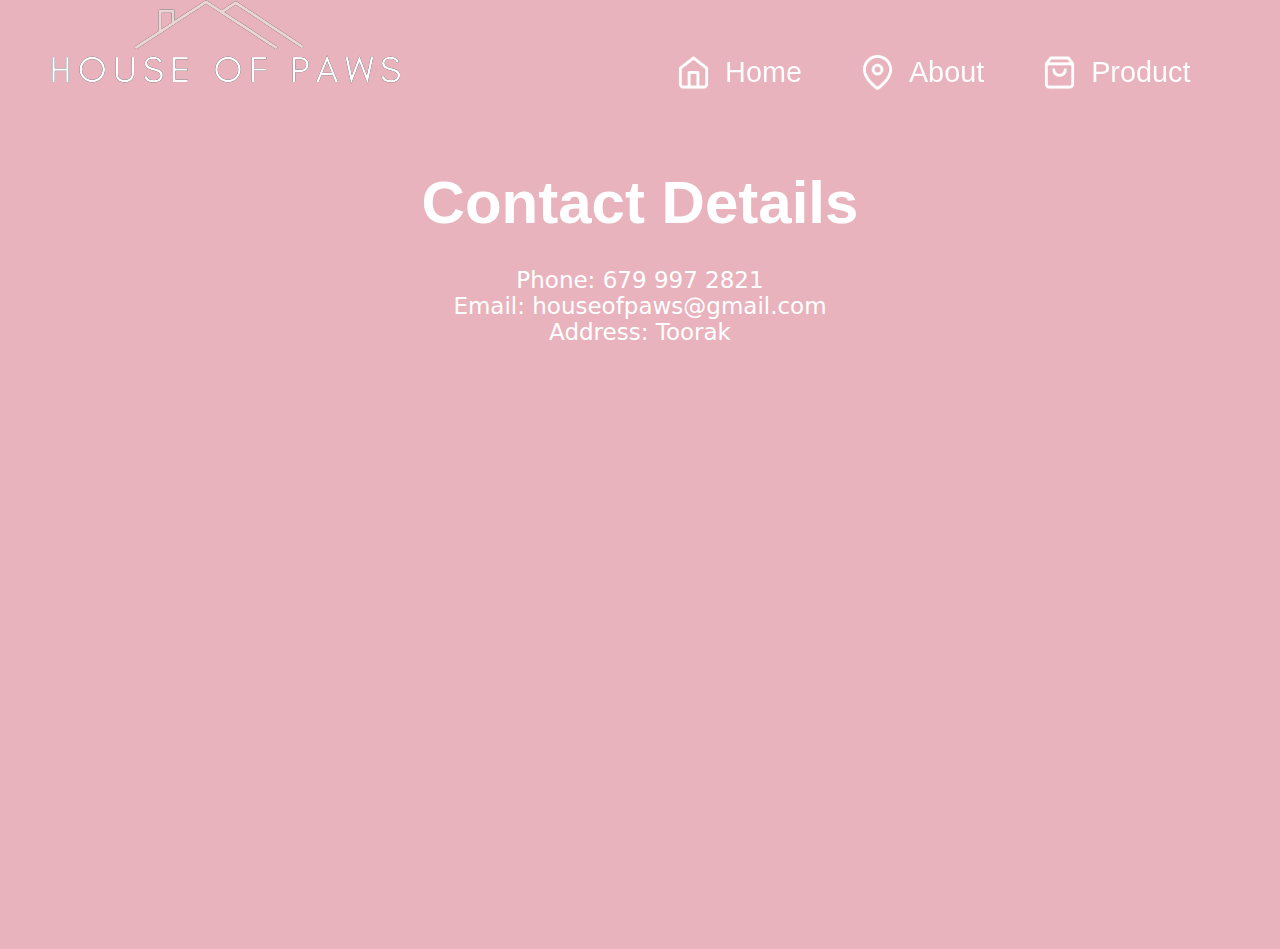
<file: about.html>
<!DOCTYPE html>
<html lang="en">
  <head>
    <meta charset="UTF-8" />
    <meta name="viewport" content="width=device-width, initial-scale=1.0" />
    <title>House Of Paws | About</title>
    <link rel="stylesheet" href="style.css" />
  </head>
  <body>
    <nav class="top-navigation">
      <div class="nav-logo">
        <!-- <img src="./media/menu.png" class="menu icons" /> -->
        <img src="./media/logo.png" class="logo" />
      </div>
      <div class="nav-links">
        <a href="" class="links">
          <img src="./media/home.png" class="icons link-icons" /> Home
        </a>
        <a href="" class="links">
          <img src="./media/map-pin.png" class="icons link-icons" /> About
        </a>
        <a href="" class="links">
          <img src="./media/shopping-bag.png" class="icons link-icons" />
          Product
        </a>
      </div>
    </nav>
    <div class="about-container">
      <h1 class="about-title">Contact Details</h1>
      <p class="phone">Phone: 679 997 2821</p>
      <p class="email">Email: houseofpaws@gmail.com</p>
      <p class="address">Address: Toorak</p>
      <div class="google-maps">
        <div style="width: 100%">
          <iframe
            width="100%"
            height="600"
            frameborder="0"
            scrolling="no"
            marginheight="0"
            marginwidth="0"
            src="https://maps.google.com/maps?width=100%25&amp;height=600&amp;hl=en&amp;q=suva%20fiji+(House%20Of%20Paws)&amp;t=&amp;z=14&amp;ie=UTF8&amp;iwloc=B&amp;output=embed"
            ><a href="https://www.maps.ie/distance-area-calculator.html"
              >measure distance on map</a
            ></iframe
          >
        </div>
      </div>
    </div>
  </body>
</html>
</file>
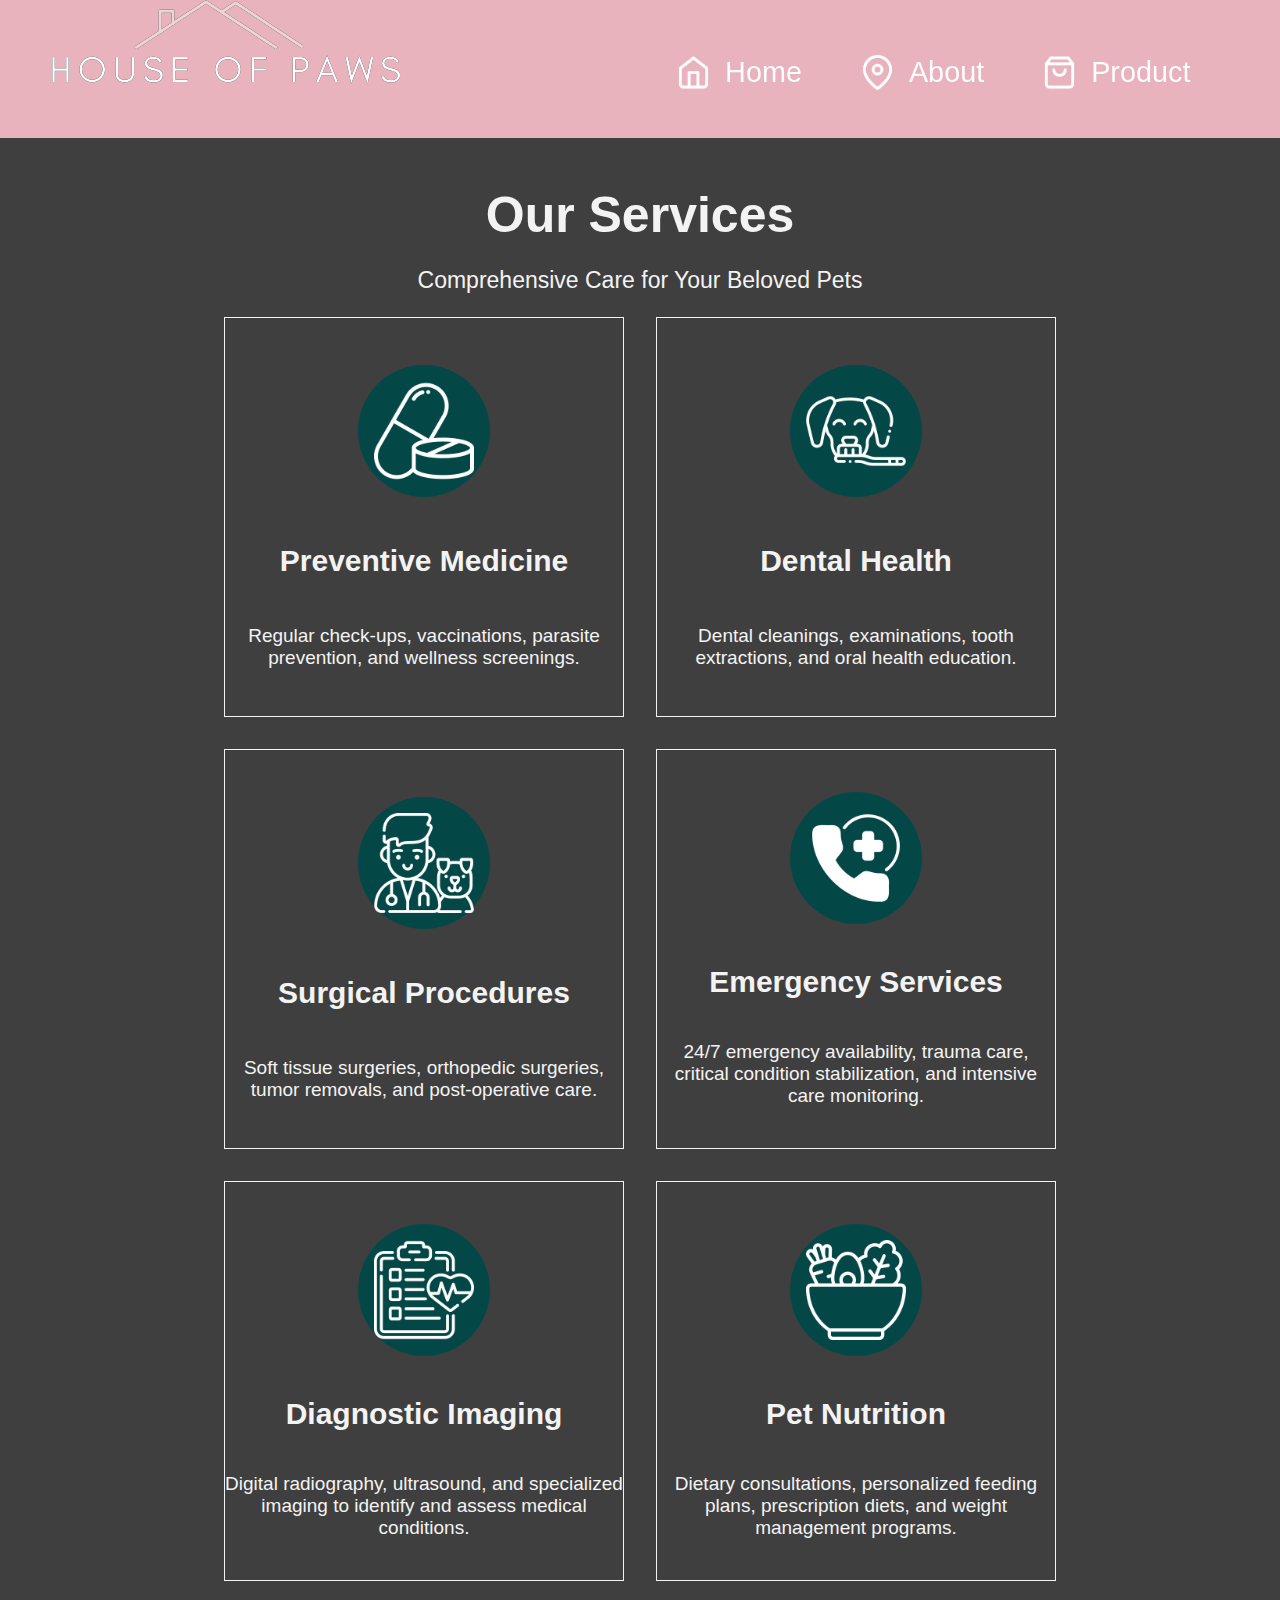
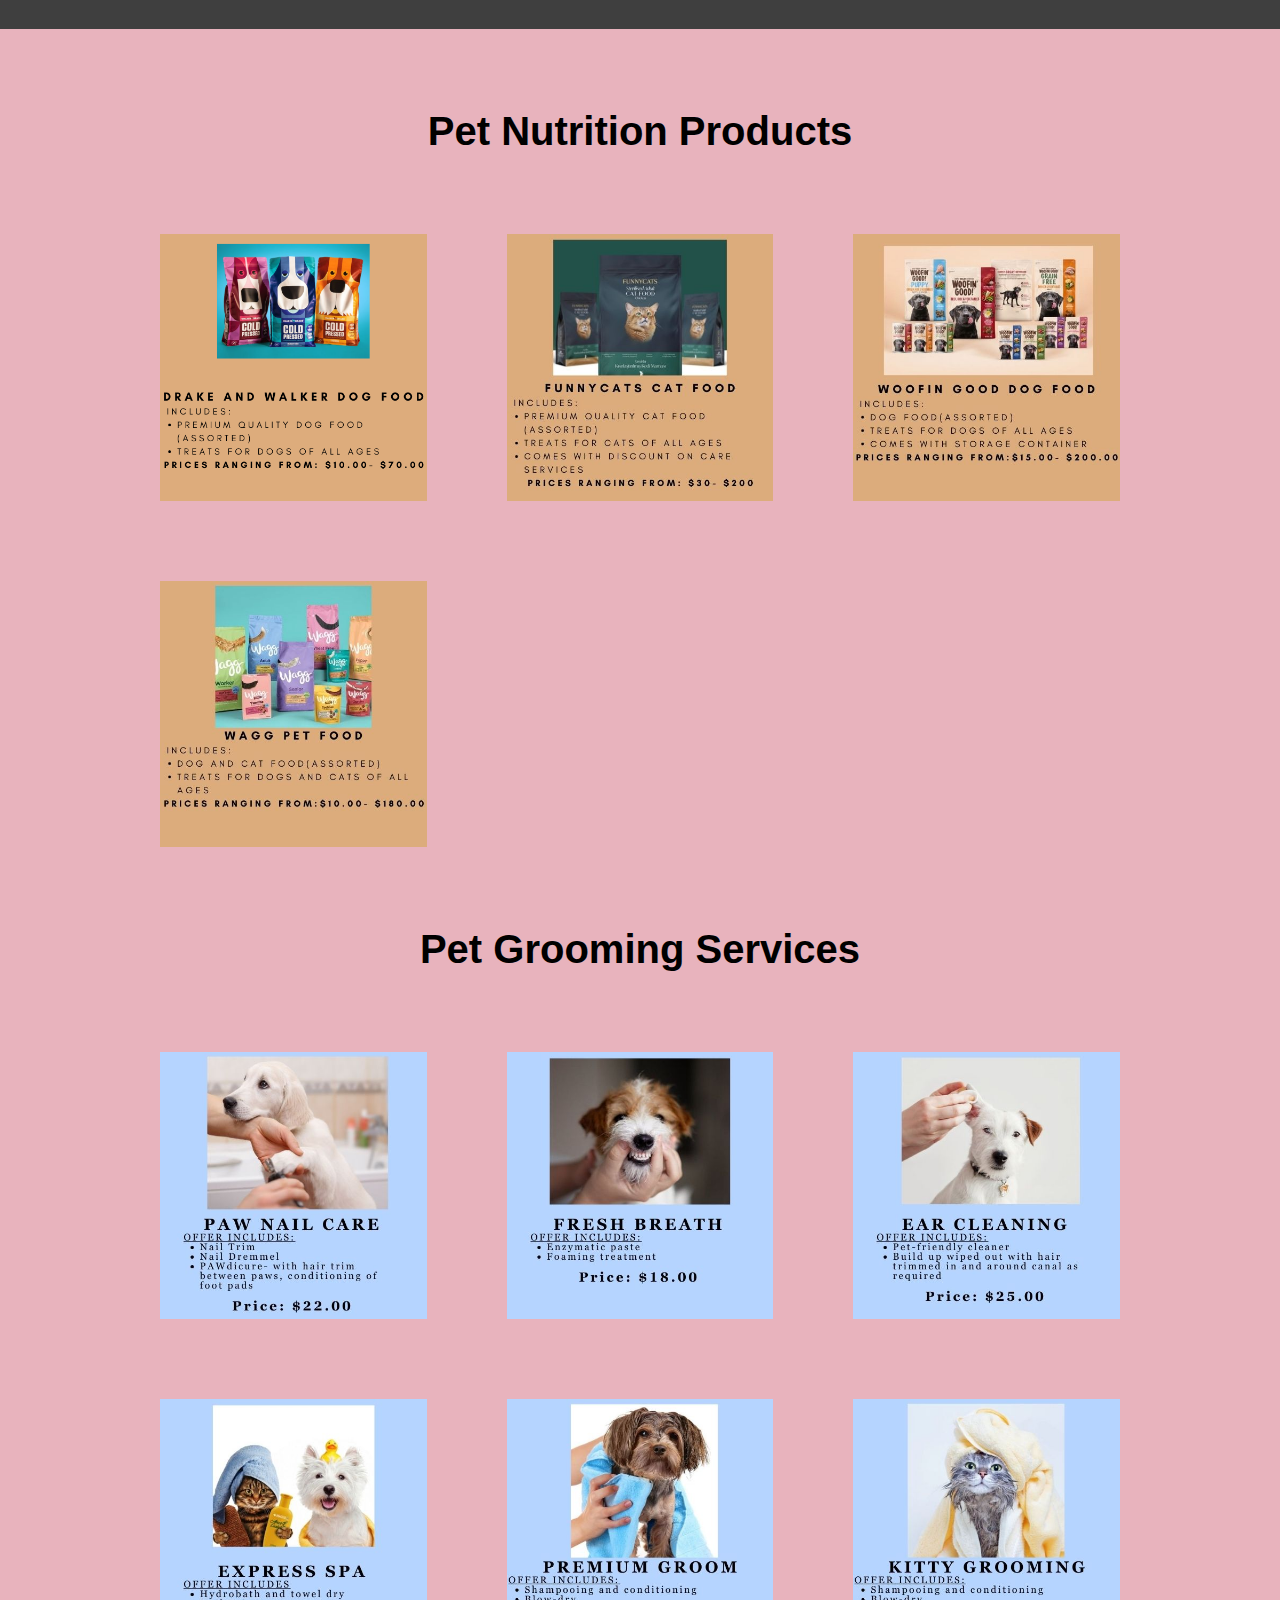
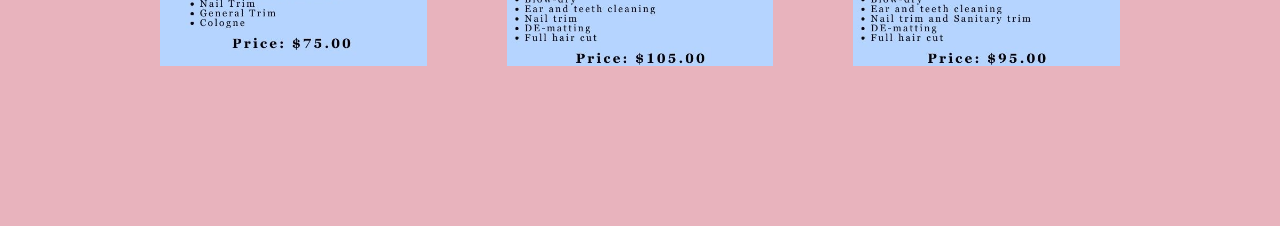
<file: product.html>
<!DOCTYPE html>
<html lang="en">
  <head>
    <meta charset="UTF-8" />
    <meta name="viewport" content="width=device-width, initial-scale=1.0" />
    <title>House Of Paws | Product</title>
    <link rel="stylesheet" href="style.css" />
  </head>
  <body>
    <nav class="top-navigation">
      <div class="nav-logo">
        <!-- <img src="./media/menu.png" class="menu icons" /> -->
        <img src="./media/logo.png" class="logo" />
      </div>
      <div class="nav-links">
        <a href="./index.html" class="links">
          <img src="./media/home.png" class="icons link-icons" /> Home
        </a>
        <a href="./about.html" class="links">
          <img src="./media/map-pin.png" class="icons link-icons" /> About
        </a>
        <a href="./product.html" class="links">
          <img src="./media/shopping-bag.png" class="icons link-icons" />
          Product
        </a>
        <!-- <div class="nav-socials">
          <img src="./media/facebook.png" class="social-icons icons" />
          <img src="./media/instagram.png" class="social-icons icons" />
        </div> -->
      </div>
    </nav>
    <section class="services">
      <h1 class="services-title">Our Services</h1>
      <p class="services-subtitle">Comprehensive Care for Your Beloved Pets</p>
      <div class="services-container">
        <div class="services-card">
          <div class="services-image-container">
            <img src="./media/medicine.png" class="services-image" />
          </div>
          <h1 class="services-card-title">Preventive Medicine</h1>
          <div class="services-card-content">
            <p>
              Regular check-ups, vaccinations, parasite prevention, and wellness
              screenings.
            </p>
          </div>
        </div>

        <div class="services-card">
          <div class="services-image-container">
            <img src="./media/teeth-brush.png" class="services-image" />
          </div>
          <h1 class="services-card-title">Dental Health</h1>
          <div class="services-card-content">
            <p>
              Dental cleanings, examinations, tooth extractions, and oral health
              education.
            </p>
          </div>
        </div>

        <div class="services-card">
          <div class="services-image-container">
            <img src="./media/veterinarian.png" class="services-image" />
          </div>
          <h1 class="services-card-title">Surgical Procedures</h1>
          <div class="services-card-content">
            <p>
              Soft tissue surgeries, orthopedic surgeries, tumor removals, and
              post-operative care.
            </p>
          </div>
        </div>

        <div class="services-card">
          <div class="services-image-container">
            <img src="./media/emergency-call.png" class="services-image" />
          </div>
          <h1 class="services-card-title">Emergency Services</h1>
          <div class="services-card-content">
            <p>
              24/7 emergency availability, trauma care, critical condition
              stabilization, and intensive care monitoring.
            </p>
          </div>
        </div>

        <div class="services-card">
          <div class="services-image-container">
            <img src="./media/medical-report.png" class="services-image" />
          </div>
          <h1 class="services-card-title">Diagnostic Imaging</h1>
          <div class="services-card-content">
            <p>
              Digital radiography, ultrasound, and specialized imaging to
              identify and assess medical conditions.
            </p>
          </div>
        </div>

        <div class="services-card">
          <div class="services-image-container">
            <img src="./media/salad.png" class="services-image" />
          </div>
          <h1 class="services-card-title">Pet Nutrition</h1>
          <div class="services-card-content">
            <p>
              Dietary consultations, personalized feeding plans, prescription
              diets, and weight management programs.
            </p>
          </div>
        </div>
      </div>
    </section>
    <section class="img-gallery">
      Pet Nutrition Products
      <div class="pet-food img-grid">
        <img src="/media/petfood1.png" alt="" class="product-images" />
        <img src="/media/petfood2.jpg" alt="" class="product-images" />
        <img src="/media/petfood3.jpg" alt="" class="product-images" />
        <img src="/media/petfood4.jpg" alt="" class="product-images" />
      </div>
      Pet Grooming Services
      <div class="pet-grooming img-grid">
        <img src="/media/petgrooming1.jpg" alt="" class="product-images" />
        <img src="/media/petgrooming2.jpg" alt="" class="product-images" />
        <img src="/media/petgrooming3.jpg" alt="" class="product-images" />
        <img src="/media/petgrooming4.jpg" alt="" class="product-images" />
        <img src="/media/petgrooming5.jpg" alt="" class="product-images" />
        <img src="/media/petgrooming6.jpg" alt="" class="product-images" />
      </div>
    </section>
  </body>
</html>
</file>
<file: style.css>
*,
*::before,
*::after {
  margin: 0;
  padding: 0;
  box-sizing: border-box;
}

img {
  display: block;
  max-width: 100%;
}
li {
  list-style: none;
}
body {
  background-color: #e8b3bd;
}
a {
  color: inherit;
  text-decoration: none;
}

html {
  scroll-behavior: smooth;
}
.nav-links {
  display: flex;
  align-items: center;
  margin-right: 2em;
}
nav {
  padding-block-end: 3em;
}
.menu,
.logo,
.quote {
  display: inline;
}
.links {
  font-family: "Mulish", sans-serif;
  display: flex;
  align-items: center;
  font-size: 1.8em;
  margin-right: 2em;
}

.link-icons {
  margin-right: 0.5em;
}
.top-navigation {
  display: flex;
  justify-content: space-between;
  align-items: end;
  filter: invert(100%);
}
.icons {
  width: 35px;
  height: 35px;
}
.nav-logo > img {
  margin-left: 3em;
}
.hero-section {
  height: 75dvh;
  width: 100%;
  position: relative;
}
.social-icons {
  margin-right: 2em;
  display: inline;
}
.hero-section::before {
  content: "";
  position: absolute;
  inset: 0;
  z-index: -1;
  isolation: isolate;
  filter: brightness(70%);
  background-position: top;
  background-attachment: fixed;
  background-image: url(./media/gallery3.jpg);
}

.testimonial-link {
  font-family: "Unkempt", cursive;
  width: 70%;
  margin-inline: auto;
  padding: 5em 4em;
}
.buisness-title {
  font-size: 50px;
  text-align: center;
  margin-block: 1em;
}
.pictures-container {
  display: flex;
  justify-content: center;
  align-items: center;
  margin-inline: auto;
  gap: 2em;
}
.testimonial-contents > h1 {
  font-size: 40px;
}

.image-pictures {
  aspect-ratio: 1;
  width: 400px;
  border-radius: 20%;
  box-shadow: 1px 1px 5px 0px;
}
.testimonial-contents > p {
  font-size: 25px;
  margin-bottom: 1.5em;
}

.testimonial-contents {
  width: 50%;
}

.testimonial-imgs {
  width: 600px;
  mix-blend-mode: darken;
}

.quote {
  width: 30px;
  vertical-align: bottom;
}
.testimonial-btn {
  padding: 0.2em;
  font-size: 20px;
  border: 2px solid;
  border-radius: 1px;
}

.services {
  background-color: #3f3f3f;
  padding-block: 3em;
  color: #f3f3f3;
  font-family: "Open Sans", sans-serif;
}

.services-title {
  text-align: center;
  font-size: 50px;
}

.services-subtitle {
  text-align: center;
  font-size: 23px;
  margin-block: 1em;
}

.services-container {
  display: flex;
  justify-content: center;
  align-items: center;
  flex-wrap: wrap;
  gap: 2em;
  width: 80%;
  margin-inline: auto;
  text-align: center;
}

.services-image {
  width: 100px;
}

.services-image-container {
  filter: invert(100%);
  background-color: #fcb8b8;
  border-radius: 50%;
  padding: 1em;
}

.services-card {
  border: 1px solid;
  height: 400px;
  width: 400px;
  display: flex;
  flex-direction: column;
  align-items: center;
  justify-content: space-evenly;
}

.services-card-title {
  font-size: 30px;
}

.services-card-content {
  font-size: 19px;
}

.history {
  font-family: "Unkempt", cursive;
  position: relative;
  height: 50dvh;
  color: #f3f3f3;
  display: flex;
  flex-direction: column;
  justify-content: center;
  align-items: center;
  text-align: center;
}
.history-title {
  font-size: 50px;
  text-align: center;
  padding-block: 1em;
}

.history-content {
  width: 60%;
  margin-inline: auto;
  font-size: 25px;
}

.history::before {
  content: "";
  position: absolute;
  inset: 0;
  background-image: url(./media/history.jpg);
  z-index: -1;
  width: 100%;
  height: 100%;
  background-position: center;
  background-attachment: fixed;
  filter: brightness(50%);
}

.testimonials-title {
  text-align: center;
  font-size: 50px;
  font-family: "Open Sans", sans-serif;
  padding-block: 1em;
  background-color: #3f3f3f;
  color: #f3f3f3;
}

.testimonials-container {
  background-color: #3f3f3f;
  display: flex;
  margin-inline: auto;
  justify-content: center;
  align-items: center;
  gap: 3em;
  font-family: "Open Sans", sans-serif;
  padding-block: 5em;
}

.testimonial-card {
  width: 500px;
  height: 450px;
  display: flex;
  flex-direction: column;
  justify-content: space-between;
  align-items: center;
  padding: 1em;
  text-align: center;
  background-color: #f3f3f3;
  box-shadow: rgba(100, 100, 111, 0.2) 0px 7px 29px 0px;
}

.testimonial-img {
  width: 150px;
  border-radius: 50%;
  outline: 1px solid;
}
.testimonial-content {
  font-size: 21px;
  width: 100%;
}

.testimonial-name {
  margin-top: 1em;
  font-size: 20px;
}
footer {
  background-color: #242329;
  color: #f9f9fb;
  height: 30dvh;
  display: flex;
  justify-content: space-around;
  flex-direction: column;
  font-family: "Rubik", sans-serif;
}
.row-one {
  justify-content: space-evenly;
  padding: 2em;
  display: flex;
  align-items: center;
}
.footer-logo {
  filter: invert(100%);
}
.col-one {
  margin-left: 1em;
}
.col-two > p {
  font-size: 20px;
}

.col-two > input[type="text"] {
  outline: none;
  border: none;
  font-size: 20px;
  margin-block-start: 1em;
  padding: 0.2em;
}

.col-two > button {
  font-size: 20px;
  padding: 0.2em;
  border: none;
  outline: none;
  background-color: #e8b3bd;
  color: #554d4d;
}

.col-three {
  display: flex;
  justify-content: center;
  align-items: center;
  flex-direction: column;
}

.footer-icons {
  display: inline;
  filter: invert(100%);
}

.col-three {
  font-size: 23px;
}
.col-four {
  font-size: 23px;
  text-align: center;
}
.copyright {
  text-align: center;
  font-size: 22px;
}

.about-container {
  text-align: center;
  color: white;
}
.about-container > p {
  font-size: 23px;
  font-family: system-ui, -apple-system, BlinkMacSystemFont, "Segoe UI", Roboto,
    Oxygen, Ubuntu, Cantarell, "Open Sans", "Helvetica Neue", sans-serif;
}

.about-title {
  font-size: 60px;
  font-family: sans-serif;
  margin-block: 0.5em;
}

.img-grid {
  display: grid;
  grid-template-columns: repeat(3, 1fr);
  padding: 2em 4em;
  gap: 2em;
}

.img-gallery {
  text-align: center;
  font-size: 40px;
  margin-block: 2em;
  font-family: sans-serif;
  display: flex;
  font-weight: 800;
  flex-flow: column nowrap;
}
</file>
